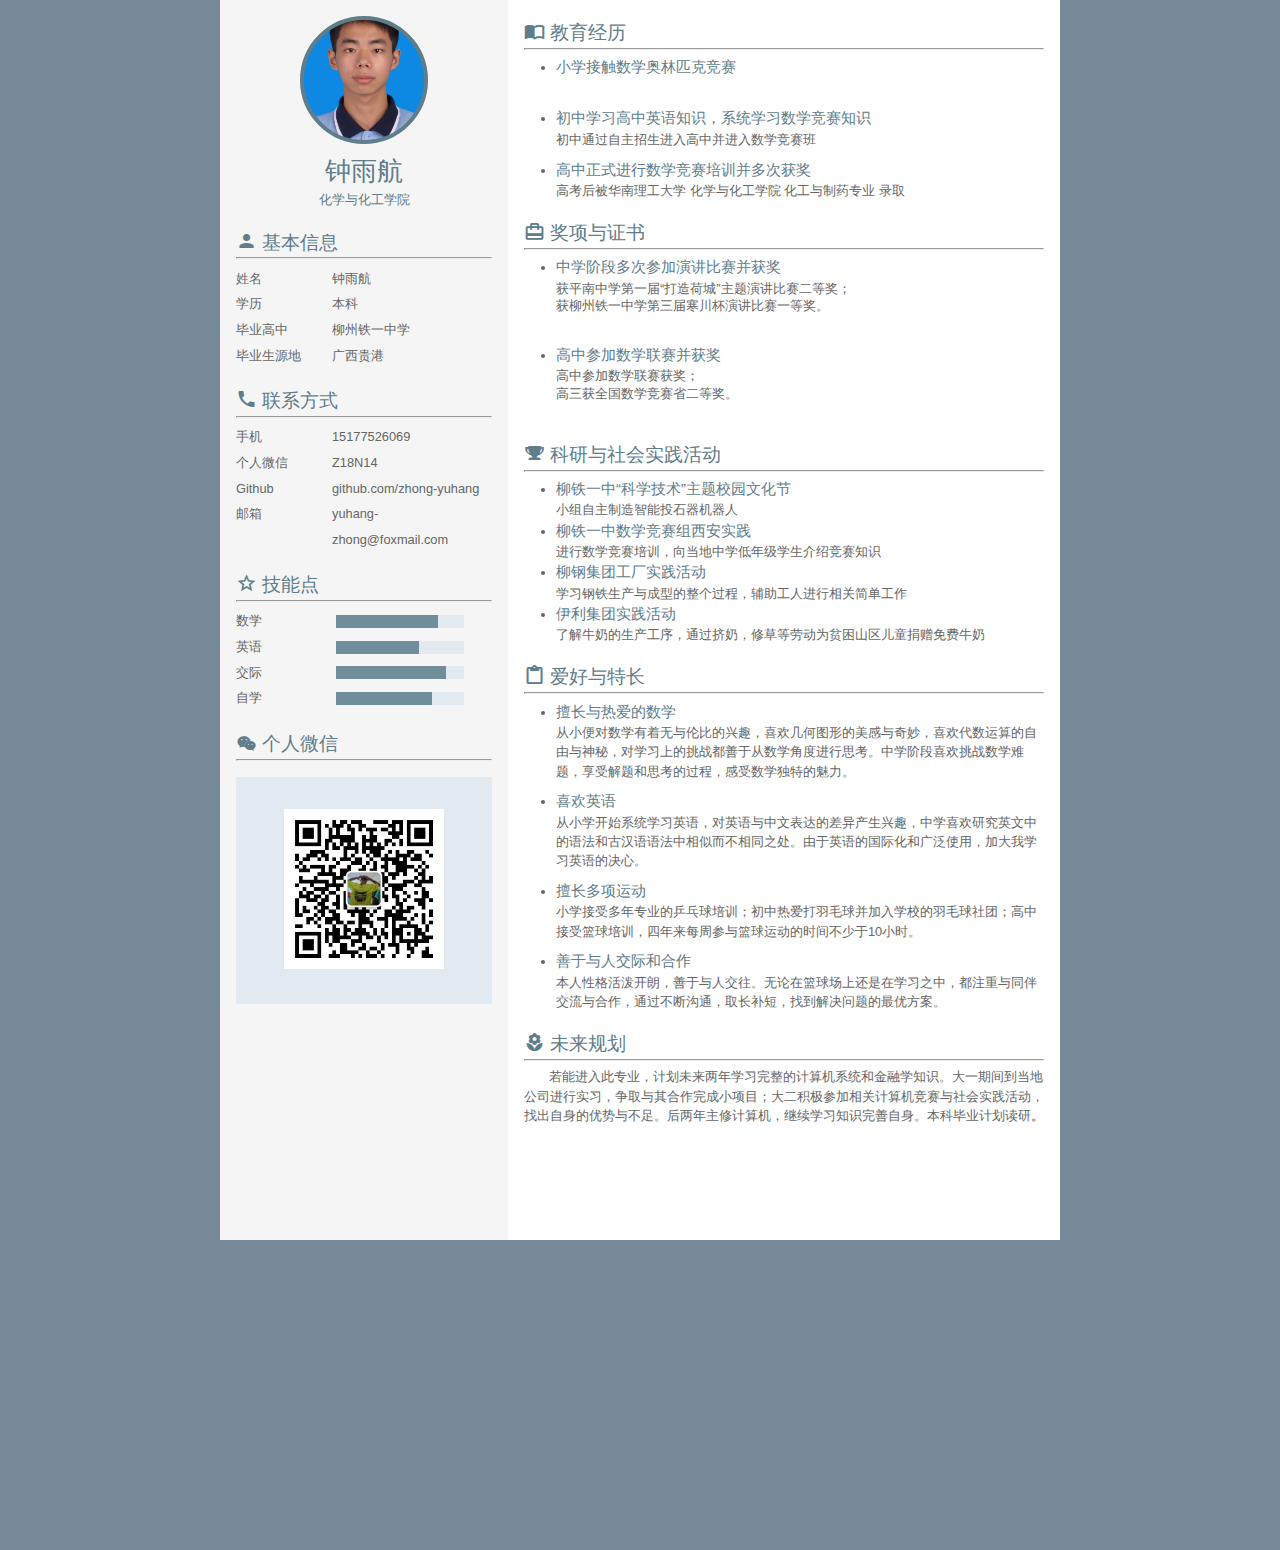
<file: index.html>
<!DOCTYPE html>
<!-- saved from url=(0055)file:///C:/Users/Jeffey/Desktop/cv-template/index.html# -->
<html lang="en" class=""><head><meta http-equiv="Content-Type" content="text/html; charset=UTF-8">

    <title>Yuhang.Zhong's CV</title>
    <link rel="stylesheet" href="static/css/style.css">
    <link rel="stylesheet" href="static/css/remodal.css">
    <link rel="stylesheet" href="static/css/remodal-default-theme.min.css">
    <script src="static/css/jquery.min.js.download"></script>
    <script src="static/css/remodal.min.js.download"></script>
    <script src="static/css/script.js.download"></script>
</head>

<body style="padding-right: 0px;">
    <div class="container" id="cv">
        <div class="side">
            <div class="me">
                <div class="portrait"></div>

                <h1 id="username" contenteditable="true">钟雨航</h1>
                <h4 id="persona-tag" contenteditable="true">化学与化工学院</h4>
            </div>
            <div class="profile info-unit">
                <h2 class="info-header"><i class="iconfont icon-person"></i> <span class="info-title" contenteditable="true">基本信息</span><span class="item-add" style="visibility: hidden;"><i class="iconfont icon-playlistadd"></i></span><span class="unit-remove" style="visibility: hidden;"><i class="iconfont icon-delete"></i></span></h2>
                <hr>
                <ul class="info-list">
                    <li>
                        <label class="left-label" contenteditable="true">姓名</label><span class="label-value" contenteditable="true"><span style="display: inline !important;">钟雨航</span></span><span class="item-remove" style="visibility: hidden;"><i class="iconfont icon-delete"></i></span></li>
                    <li>
                        <label class="left-label" contenteditable="true">学历</label><span class="label-value" contenteditable="true">本科</span><span class="item-remove" style="visibility: hidden;"><i class="iconfont icon-delete"></i></span></li>
                    <li>
                        <label class="left-label" contenteditable="true">毕业高中</label><span class="label-value" contenteditable="true"><span style="display: inline !important;">柳州铁一中学</span></span><span class="item-remove" style="visibility: hidden;"><i class="iconfont icon-delete"></i></span></li>
                    <li>
                        <label class="left-label" contenteditable="true">毕业生源地</label><span class="label-value" contenteditable="true">广西贵港</span><span class="item-remove" style="visibility: hidden;"><i class="iconfont icon-delete"></i></span></li>
                </ul>
            </div>
            <div class="contact info-unit">
                <h2 class="info-header"><i class="iconfont icon-call"></i> <span class="info-title" contenteditable="true">联系方式</span><span class="item-add" style="visibility: hidden;"><i class="iconfont icon-playlistadd"></i></span><span class="unit-remove" style="visibility: hidden;"><i class="iconfont icon-delete"></i></span></h2>
                <hr>
                <ul class="info-list">

                    <li>
                        <label class="left-label" contenteditable="true">手机</label><span class="label-value" contenteditable="true">15177526069</span><span class="item-remove" style="visibility: hidden;"><i class="iconfont icon-delete"></i></span></li>
                    <li>
                        <label class="left-label" contenteditable="true">个人微信</label><span class="label-value" contenteditable="true">Z18N14</span><span class="item-remove" style="visibility: hidden;"><i class="iconfont icon-delete"></i></span></li>
                    <li>
                        <label class="left-label" contenteditable="true">Github</label><span class="label-value" contenteditable="true">github.com/zhong-yuhang</span><span class="item-remove" style="visibility: hidden;"><i class="iconfont icon-delete"></i></span></li>
                <li>
                        <label class="left-label" contenteditable="true">邮箱</label><span class="label-value" contenteditable="true"><span style="display: inline !important;">yuhang-zhong@foxmail.com</span></span><span class="item-remove" style="visibility: hidden;"><i class="iconfont icon-delete"></i></span></li></ul>
            </div>
            <div class="skill info-unit">
                <h2 class="info-header"><i class="iconfont icon-star"></i> <span class="info-title" contenteditable="true">技能点</span><span class="item-add" style="visibility: hidden;"><i class="iconfont icon-playlistadd"></i></span><span class="unit-remove" style="visibility: hidden;"><i class="iconfont icon-delete"></i></span></h2>
                <hr>
                <ul class="progress-list">
                    <li>
                        <label class="left-label" contenteditable="true">数学</label>
                        <progress value="80" max="100"></progress>
                    <span class="item-remove" style="visibility: hidden;"><i class="iconfont icon-delete"></i></span></li>
                    <li>
                        <label class="left-label" contenteditable="true">英语</label>
                        <progress value="64.84375" max="100"></progress>
                    <span class="item-remove" style="visibility: hidden;"><i class="iconfont icon-delete"></i></span></li>
                    <li>
                        <label class="left-label" contenteditable="true">交际</label>
                        <progress value="85.9375" max="100"></progress>
                    <span class="item-remove" style="visibility: hidden;"><i class="iconfont icon-delete"></i></span></li>
                    <li>
                        <label class="left-label" contenteditable="true">自学</label>
                        <progress value="74.99999999999999" max="100"></progress>
                    <span class="item-remove" style="visibility: hidden;"><i class="iconfont icon-delete"></i></span></li>
                </ul>
            </div>


            <div class="code info-unit">
                <h2 class="info-header"><i class="iconfont icon-weixin"></i> <span class="info-title" contenteditable="true">个人微信</span><span class="unit-remove" style="visibility: hidden;"><i class="iconfont icon-delete"></i></span></h2>
                <hr>
                <div class="weixin">
                    <img src="./static/image/weixin.jpg" alt="">

                </div>
            </div>

        </div>
        <div class="main">
            <div class="education info-unit right-list">
                <h2 class="info-header"><i class="iconfont icon-education"></i> <span class="info-title" contenteditable="true">教育经历</span><span class="item-add" style="visibility: hidden;"><i class="iconfont icon-playlistadd"></i></span><span class="unit-remove" style="visibility: hidden;"><i class="iconfont icon-delete"></i></span></h2>
                <hr>
                <ul class="experience-list">
                    <li>
                        <h3 contenteditable="true">小学接触数学奥林匹克竞赛</h3>
                        <p contenteditable="true"></p>
                    <span class="item-remove" style="visibility: hidden;"><i class="iconfont icon-delete"></i></span></li>
                <li>
                        <h3 contenteditable="true">初中学习高中英语知识，系统学习数学竞赛知识</h3>
                        <p contenteditable="true">初中通过自主招生进入高中并进入数学竞赛班</p>
                    <span class="item-remove" style="visibility: hidden;"><i class="iconfont icon-delete"></i></span></li><li>
                        <h3 contenteditable="true">高中正式进行数学竞赛培训并多次获奖</h3>
                        <p contenteditable="true">高考后被华南理工大学 化学与化工学院 化工与制药专业 录取</p>
                    <span class="item-remove" style="visibility: hidden;"><i class="iconfont icon-delete"></i></span></li></ul>
            </div>
            <div class="work info-unit right-list">
                <h2 class="info-header"><i class="iconfont icon-work"></i> <span class="info-title" contenteditable="true">奖项与证书</span><span class="item-add" style="visibility: hidden;"><i class="iconfont icon-playlistadd"></i></span><span class="unit-remove" style="visibility: hidden;"><i class="iconfont icon-delete"></i></span></h2>
                <hr>
                <ul class="experience-list">
                    <li>
                        <h3 contenteditable="true">中学阶段多次参加演讲比赛并获奖</h3>
                        <p contenteditable="true">获平南中学第一届“打造荷城”主题演讲比赛二等奖；<div>获柳州铁一中学第三届寒川杯演讲比赛一等奖。<br></div></p>
                    <span class="item-remove" style="visibility: hidden;"><i class="iconfont icon-delete"></i></span></li>
                    <li>
                        <h3 contenteditable="true">高中参加数学联赛并获奖</h3>
                        <p contenteditable="true">高中参加数学联赛获奖；<div>高三获全国数学竞赛省二等奖。<br></div></p>
                    <span class="item-remove" style="visibility: hidden;"><i class="iconfont icon-delete"></i></span></li>
                </ul>
            </div>
            <div class="trophy info-unit">
                <h2 class="info-header"><i class="iconfont icon-trophy"></i> <span class="info-title" contenteditable="true">科研与社会实践活动</span><span class="item-add" style="visibility: hidden;"><i class="iconfont icon-playlistadd"></i></span><span class="unit-remove" style="visibility: hidden;"><i class="iconfont icon-delete"></i></span></h2>
                <hr>
                <ul class="experience-list">
                    <li>
                        <h3 contenteditable="true">柳铁一中“科学技术”主题校园文化节</h3>
                        <p contenteditable="true">小组自主制造智能投石器机器人</p>
                    <span class="item-remove" style="visibility: hidden;"><i class="iconfont icon-delete"></i></span></li>
                    <li>
                        <h3 contenteditable="true">柳铁一中数学竞赛组西安实践</h3>
                        <p contenteditable="true">
                            进行数学竞赛培训，向当地中学低年级学生介绍竞赛知识
                        </p>
                    <span class="item-remove" style="visibility: hidden;"><i class="iconfont icon-delete"></i></span></li>
                    <li>
                        <h3 contenteditable="true">柳钢集团工厂实践活动</h3>
                        <p contenteditable="true">
                            学习钢铁生产与成型的整个过程，辅助工人进行相关简单工作
                        </p>
                    <span class="item-remove" style="visibility: hidden;"><i class="iconfont icon-delete"></i></span></li>
            <li>
                        <h3 contenteditable="true">伊利集团实践活动</h3>
                        <p contenteditable="true">了解牛奶的生产工序，通过挤奶，修草等劳动为贫困山区儿童捐赠免费牛奶</p>
                    <span class="item-remove" style="visibility: hidden;"><i class="iconfont icon-delete"></i></span></li>
                </ul>
            </div>
            <div class="project info-unit right-list">
                <h2 class="info-header"><i class="iconfont icon-project"></i> <span class="info-title" contenteditable="true">爱好与特长</span><span class="item-add" style="visibility: hidden;"><i class="iconfont icon-playlistadd"></i></span><span class="unit-remove" style="visibility: hidden;"><i class="iconfont icon-delete"></i></span></h2>
                <hr>
                <ul class="experience-list">
                    <li>
                        <h3 contenteditable="true">擅长与热爱的数学</h3>
                        <p contenteditable="true">
                            从小便对数学有着无与伦比的兴趣，喜欢几何图形的美感与奇妙，喜欢代数运算的自由与神秘，对学习上的挑战都善于从数学角度进行思考。中学阶段喜欢挑战数学难题，享受解题和思考的过程，感受数学独特的魅力。
                            <br>
                        </p>
                    <span class="item-remove" style="visibility: hidden;"><i class="iconfont icon-delete"></i></span></li>
                    <li>
                        <h3 contenteditable="true">喜欢英语</h3>
                        <p contenteditable="true">
                            从小学开始系统学习英语，对英语与中文表达的差异产生兴趣，中学喜欢研究英文中的语法和古汉语语法中相似而不相同之处。由于英语的国际化和广泛使用，加大我学习英语的决心。
                        </p>
                    <span class="item-remove" style="visibility: hidden;"><i class="iconfont icon-delete"></i></span></li>
                    <li>
                        <h3 contenteditable="true">擅长多项运动</h3>
                        <p contenteditable="true">
                            小学接受多年专业的乒乓球培训；初中热爱打羽毛球并加入学校的羽毛球社团；高中接受篮球培训，四年来每周参与篮球运动的时间不少于10小时。
                        </p>
                    <span class="item-remove" style="visibility: hidden;"><i class="iconfont icon-delete"></i></span></li>
                    <li>
                        <h3 contenteditable="true">善于与人交际和合作</h3>
                        <p contenteditable="true">
                            本人性格活泼开朗，善于与人交往。无论在篮球场上还是在学习之中，都注重与同伴交流与合作，通过不断沟通，取长补短，找到解决问题的最优方案。
                        </p>
                    <span class="item-remove" style="visibility: hidden;"><i class="iconfont icon-delete"></i></span></li>
                </ul>
            </div>

            <div class="aboutme info-unit right-paragraph">
                <h2 class="info-header"><i class="iconfont icon-flower"></i> <span class="info-title" contenteditable="true">未来规划</span><span class="unit-remove" style="visibility: hidden;"><i class="iconfont icon-delete"></i></span></h2>
                <hr>
                <p contenteditable="true">&nbsp; &nbsp; &nbsp; &nbsp;若能进入此专业，计划未来两年学习完整的计算机系统和金融学知识。大一期间到当地公司进行实习，争取与其合作完成小项目；大二积极参加相关计算机竞赛与社会实践活动，找出自身的优势与不足。后两年主修计算机，继续学习知识完善自身。本科毕业计划读研<span style="color: rgb(0, 0, 0); font-family: &quot;Microsoft YaHei&quot;; display: inline !important;">。</span></p>
            </div>
        </div>
    </div>



</body></html>
</file>
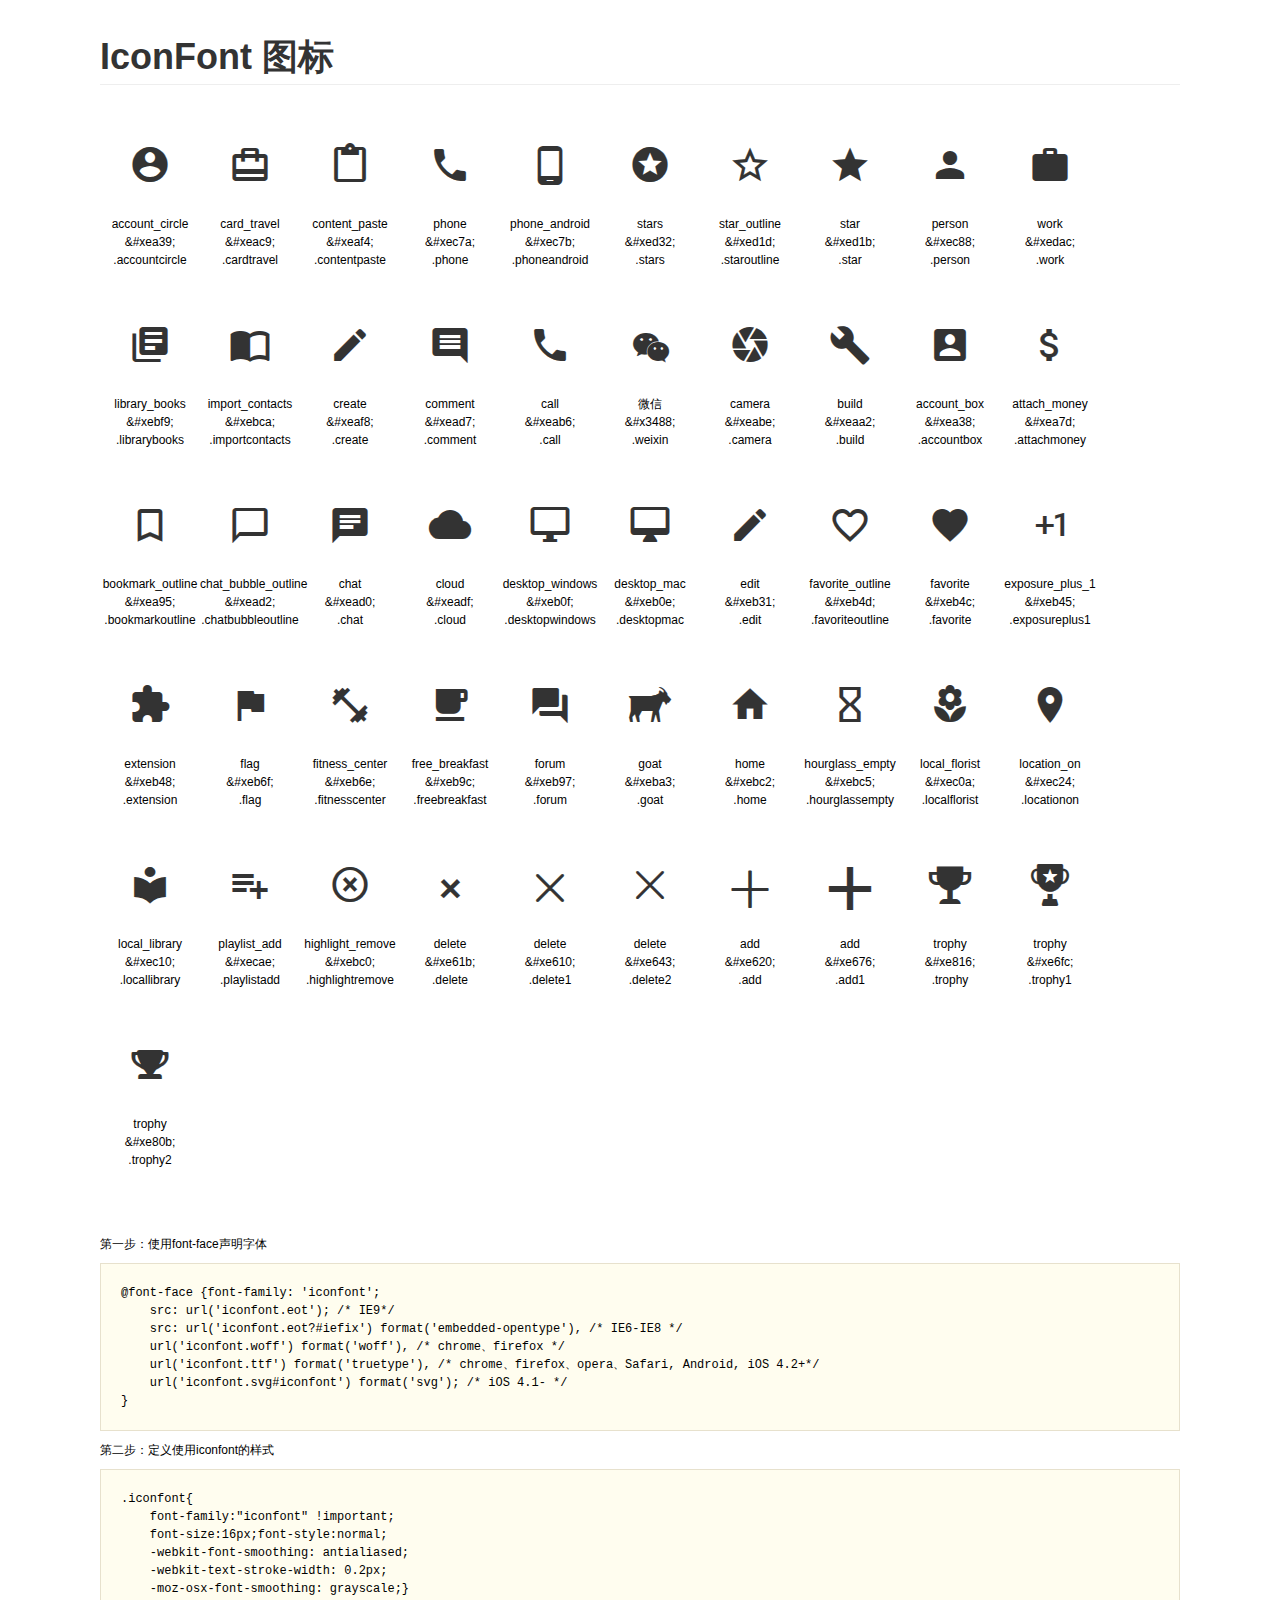
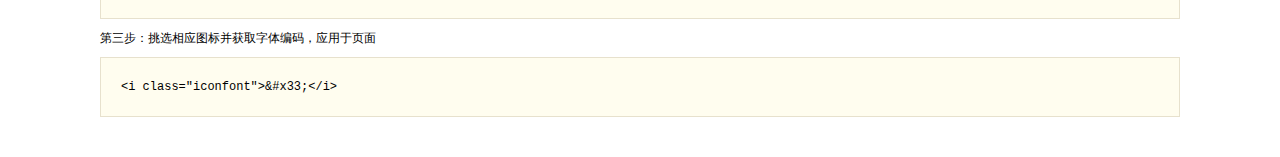
<file: static/fonts/demo.html>
<!DOCTYPE html>
<html>
<head>
    <meta charset="utf-8"/>
    <title>IconFont</title>
    <link rel="stylesheet" href="demo.css">
    <link rel="stylesheet" href="iconfont.css">
</head>
<body>
    <div class="main">
        <h1>IconFont 图标</h1>
        <ul class="icon_lists clear">
            
                <li>
                <i class="icon iconfont">&#xea39;</i>
                    <div class="name">account_circle</div>
                    <div class="code">&amp;#xea39;</div>
                    <div class="fontclass">.accountcircle</div>
                </li>
            
                <li>
                <i class="icon iconfont">&#xeac9;</i>
                    <div class="name">card_travel</div>
                    <div class="code">&amp;#xeac9;</div>
                    <div class="fontclass">.cardtravel</div>
                </li>
            
                <li>
                <i class="icon iconfont">&#xeaf4;</i>
                    <div class="name">content_paste</div>
                    <div class="code">&amp;#xeaf4;</div>
                    <div class="fontclass">.contentpaste</div>
                </li>
            
                <li>
                <i class="icon iconfont">&#xec7a;</i>
                    <div class="name">phone</div>
                    <div class="code">&amp;#xec7a;</div>
                    <div class="fontclass">.phone</div>
                </li>
            
                <li>
                <i class="icon iconfont">&#xec7b;</i>
                    <div class="name">phone_android</div>
                    <div class="code">&amp;#xec7b;</div>
                    <div class="fontclass">.phoneandroid</div>
                </li>
            
                <li>
                <i class="icon iconfont">&#xed32;</i>
                    <div class="name">stars</div>
                    <div class="code">&amp;#xed32;</div>
                    <div class="fontclass">.stars</div>
                </li>
            
                <li>
                <i class="icon iconfont">&#xed1d;</i>
                    <div class="name">star_outline</div>
                    <div class="code">&amp;#xed1d;</div>
                    <div class="fontclass">.staroutline</div>
                </li>
            
                <li>
                <i class="icon iconfont">&#xed1b;</i>
                    <div class="name">star</div>
                    <div class="code">&amp;#xed1b;</div>
                    <div class="fontclass">.star</div>
                </li>
            
                <li>
                <i class="icon iconfont">&#xec88;</i>
                    <div class="name">person</div>
                    <div class="code">&amp;#xec88;</div>
                    <div class="fontclass">.person</div>
                </li>
            
                <li>
                <i class="icon iconfont">&#xedac;</i>
                    <div class="name">work</div>
                    <div class="code">&amp;#xedac;</div>
                    <div class="fontclass">.work</div>
                </li>
            
                <li>
                <i class="icon iconfont">&#xebf9;</i>
                    <div class="name">library_books</div>
                    <div class="code">&amp;#xebf9;</div>
                    <div class="fontclass">.librarybooks</div>
                </li>
            
                <li>
                <i class="icon iconfont">&#xebca;</i>
                    <div class="name">import_contacts</div>
                    <div class="code">&amp;#xebca;</div>
                    <div class="fontclass">.importcontacts</div>
                </li>
            
                <li>
                <i class="icon iconfont">&#xeaf8;</i>
                    <div class="name">create</div>
                    <div class="code">&amp;#xeaf8;</div>
                    <div class="fontclass">.create</div>
                </li>
            
                <li>
                <i class="icon iconfont">&#xead7;</i>
                    <div class="name">comment</div>
                    <div class="code">&amp;#xead7;</div>
                    <div class="fontclass">.comment</div>
                </li>
            
                <li>
                <i class="icon iconfont">&#xeab6;</i>
                    <div class="name">call</div>
                    <div class="code">&amp;#xeab6;</div>
                    <div class="fontclass">.call</div>
                </li>
            
                <li>
                <i class="icon iconfont">&#x3488;</i>
                    <div class="name">微信</div>
                    <div class="code">&amp;#x3488;</div>
                    <div class="fontclass">.weixin</div>
                </li>
            
                <li>
                <i class="icon iconfont">&#xeabe;</i>
                    <div class="name">camera</div>
                    <div class="code">&amp;#xeabe;</div>
                    <div class="fontclass">.camera</div>
                </li>
            
                <li>
                <i class="icon iconfont">&#xeaa2;</i>
                    <div class="name">build</div>
                    <div class="code">&amp;#xeaa2;</div>
                    <div class="fontclass">.build</div>
                </li>
            
                <li>
                <i class="icon iconfont">&#xea38;</i>
                    <div class="name">account_box</div>
                    <div class="code">&amp;#xea38;</div>
                    <div class="fontclass">.accountbox</div>
                </li>
            
                <li>
                <i class="icon iconfont">&#xea7d;</i>
                    <div class="name">attach_money</div>
                    <div class="code">&amp;#xea7d;</div>
                    <div class="fontclass">.attachmoney</div>
                </li>
            
                <li>
                <i class="icon iconfont">&#xea95;</i>
                    <div class="name">bookmark_outline</div>
                    <div class="code">&amp;#xea95;</div>
                    <div class="fontclass">.bookmarkoutline</div>
                </li>
            
                <li>
                <i class="icon iconfont">&#xead2;</i>
                    <div class="name">chat_bubble_outline</div>
                    <div class="code">&amp;#xead2;</div>
                    <div class="fontclass">.chatbubbleoutline</div>
                </li>
            
                <li>
                <i class="icon iconfont">&#xead0;</i>
                    <div class="name">chat</div>
                    <div class="code">&amp;#xead0;</div>
                    <div class="fontclass">.chat</div>
                </li>
            
                <li>
                <i class="icon iconfont">&#xeadf;</i>
                    <div class="name">cloud</div>
                    <div class="code">&amp;#xeadf;</div>
                    <div class="fontclass">.cloud</div>
                </li>
            
                <li>
                <i class="icon iconfont">&#xeb0f;</i>
                    <div class="name">desktop_windows</div>
                    <div class="code">&amp;#xeb0f;</div>
                    <div class="fontclass">.desktopwindows</div>
                </li>
            
                <li>
                <i class="icon iconfont">&#xeb0e;</i>
                    <div class="name">desktop_mac</div>
                    <div class="code">&amp;#xeb0e;</div>
                    <div class="fontclass">.desktopmac</div>
                </li>
            
                <li>
                <i class="icon iconfont">&#xeb31;</i>
                    <div class="name">edit</div>
                    <div class="code">&amp;#xeb31;</div>
                    <div class="fontclass">.edit</div>
                </li>
            
                <li>
                <i class="icon iconfont">&#xeb4d;</i>
                    <div class="name">favorite_outline</div>
                    <div class="code">&amp;#xeb4d;</div>
                    <div class="fontclass">.favoriteoutline</div>
                </li>
            
                <li>
                <i class="icon iconfont">&#xeb4c;</i>
                    <div class="name">favorite</div>
                    <div class="code">&amp;#xeb4c;</div>
                    <div class="fontclass">.favorite</div>
                </li>
            
                <li>
                <i class="icon iconfont">&#xeb45;</i>
                    <div class="name">exposure_plus_1</div>
                    <div class="code">&amp;#xeb45;</div>
                    <div class="fontclass">.exposureplus1</div>
                </li>
            
                <li>
                <i class="icon iconfont">&#xeb48;</i>
                    <div class="name">extension</div>
                    <div class="code">&amp;#xeb48;</div>
                    <div class="fontclass">.extension</div>
                </li>
            
                <li>
                <i class="icon iconfont">&#xeb6f;</i>
                    <div class="name">flag</div>
                    <div class="code">&amp;#xeb6f;</div>
                    <div class="fontclass">.flag</div>
                </li>
            
                <li>
                <i class="icon iconfont">&#xeb6e;</i>
                    <div class="name">fitness_center</div>
                    <div class="code">&amp;#xeb6e;</div>
                    <div class="fontclass">.fitnesscenter</div>
                </li>
            
                <li>
                <i class="icon iconfont">&#xeb9c;</i>
                    <div class="name">free_breakfast</div>
                    <div class="code">&amp;#xeb9c;</div>
                    <div class="fontclass">.freebreakfast</div>
                </li>
            
                <li>
                <i class="icon iconfont">&#xeb97;</i>
                    <div class="name">forum</div>
                    <div class="code">&amp;#xeb97;</div>
                    <div class="fontclass">.forum</div>
                </li>
            
                <li>
                <i class="icon iconfont">&#xeba3;</i>
                    <div class="name">goat</div>
                    <div class="code">&amp;#xeba3;</div>
                    <div class="fontclass">.goat</div>
                </li>
            
                <li>
                <i class="icon iconfont">&#xebc2;</i>
                    <div class="name">home</div>
                    <div class="code">&amp;#xebc2;</div>
                    <div class="fontclass">.home</div>
                </li>
            
                <li>
                <i class="icon iconfont">&#xebc5;</i>
                    <div class="name">hourglass_empty</div>
                    <div class="code">&amp;#xebc5;</div>
                    <div class="fontclass">.hourglassempty</div>
                </li>
            
                <li>
                <i class="icon iconfont">&#xec0a;</i>
                    <div class="name">local_florist</div>
                    <div class="code">&amp;#xec0a;</div>
                    <div class="fontclass">.localflorist</div>
                </li>
            
                <li>
                <i class="icon iconfont">&#xec24;</i>
                    <div class="name">location_on</div>
                    <div class="code">&amp;#xec24;</div>
                    <div class="fontclass">.locationon</div>
                </li>
            
                <li>
                <i class="icon iconfont">&#xec10;</i>
                    <div class="name">local_library</div>
                    <div class="code">&amp;#xec10;</div>
                    <div class="fontclass">.locallibrary</div>
                </li>
            
                <li>
                <i class="icon iconfont">&#xecae;</i>
                    <div class="name">playlist_add</div>
                    <div class="code">&amp;#xecae;</div>
                    <div class="fontclass">.playlistadd</div>
                </li>
            
                <li>
                <i class="icon iconfont">&#xebc0;</i>
                    <div class="name">highlight_remove</div>
                    <div class="code">&amp;#xebc0;</div>
                    <div class="fontclass">.highlightremove</div>
                </li>
            
                <li>
                <i class="icon iconfont">&#xe61b;</i>
                    <div class="name">delete</div>
                    <div class="code">&amp;#xe61b;</div>
                    <div class="fontclass">.delete</div>
                </li>
            
                <li>
                <i class="icon iconfont">&#xe610;</i>
                    <div class="name">delete</div>
                    <div class="code">&amp;#xe610;</div>
                    <div class="fontclass">.delete1</div>
                </li>
            
                <li>
                <i class="icon iconfont">&#xe643;</i>
                    <div class="name">delete</div>
                    <div class="code">&amp;#xe643;</div>
                    <div class="fontclass">.delete2</div>
                </li>
            
                <li>
                <i class="icon iconfont">&#xe620;</i>
                    <div class="name">add</div>
                    <div class="code">&amp;#xe620;</div>
                    <div class="fontclass">.add</div>
                </li>
            
                <li>
                <i class="icon iconfont">&#xe676;</i>
                    <div class="name">add</div>
                    <div class="code">&amp;#xe676;</div>
                    <div class="fontclass">.add1</div>
                </li>
            
                <li>
                <i class="icon iconfont">&#xe816;</i>
                    <div class="name">trophy</div>
                    <div class="code">&amp;#xe816;</div>
                    <div class="fontclass">.trophy</div>
                </li>
            
                <li>
                <i class="icon iconfont">&#xe6fc;</i>
                    <div class="name">trophy</div>
                    <div class="code">&amp;#xe6fc;</div>
                    <div class="fontclass">.trophy1</div>
                </li>
            
                <li>
                <i class="icon iconfont">&#xe80b;</i>
                    <div class="name">trophy</div>
                    <div class="code">&amp;#xe80b;</div>
                    <div class="fontclass">.trophy2</div>
                </li>
            
        </ul>


        <div class="helps">
            第一步：使用font-face声明字体
            <pre>
@font-face {font-family: 'iconfont';
    src: url('iconfont.eot'); /* IE9*/
    src: url('iconfont.eot?#iefix') format('embedded-opentype'), /* IE6-IE8 */
    url('iconfont.woff') format('woff'), /* chrome、firefox */
    url('iconfont.ttf') format('truetype'), /* chrome、firefox、opera、Safari, Android, iOS 4.2+*/
    url('iconfont.svg#iconfont') format('svg'); /* iOS 4.1- */
}
</pre>
第二步：定义使用iconfont的样式
            <pre>
.iconfont{
    font-family:"iconfont" !important;
    font-size:16px;font-style:normal;
    -webkit-font-smoothing: antialiased;
    -webkit-text-stroke-width: 0.2px;
    -moz-osx-font-smoothing: grayscale;}
</pre>
第三步：挑选相应图标并获取字体编码，应用于页面
<pre>
&lt;i class="iconfont"&gt;&amp;#x33;&lt;/i&gt;
</pre>
        </div>

    </div>
</body>
</html>
</file>
<file: static/css/style.css>
@font-face {font-family: 'iconfont';
    src: url('../fonts/iconfont.eot'); /* IE9*/
    src: url('../fonts/iconfont.eot?#iefix') format('embedded-opentype'), /* IE6-IE8 */
    url('../fonts/iconfont.woff') format('woff'), /* chrome、firefox */
    url('../fonts/iconfont.ttf') format('truetype'), /* chrome、firefox、opera、Safari, Android, iOS 4.2+*/
    url('../fonts/iconfont.svg#iconfont') format('svg'); /* iOS 4.1- */
}


.icon-work:before { content: "\eac9"; }
.icon-project:before { content: "\eaf4"; }
.icon-phone:before { content: "\ec7a"; }
.icon-stars:before { content: "\ed32"; }
.icon-star:before { content: "\ed1d"; }
.icon-person:before { content: "\ec88"; }
.icon-librarybooks:before { content: "\ebf9"; }
.icon-education:before { content: "\ebca"; }
.icon-create:before { content: "\eaf8"; }
.icon-call:before { content: "\eab6"; }
.icon-weixin:before { content: "\3488"; }
.icon-build:before { content: "\eaa2"; }
.icon-edit:before { content: "\eb31"; }
.icon-flower:before { content: "\ec0a"; }
.icon-playlistadd:before { content: "\ecae"; }
.icon-delete:before { content: "\e61b"; }
.icon-trophy:before { content: "\e80b"; }

span {
    display: inline-block;
}

.label-value{
    width: 200px;
    vertical-align: top;
}

.iconfont {
    font-family:"iconfont" !important;
    font-size:1.1em;font-style:normal;
    color:inherit;
    -webkit-font-smoothing: antialiased;
    -webkit-text-stroke-width: 0.2px;
    -moz-osx-font-smoothing: grayscale;
}

* {
    -webkit-box-sizing: border-box;
    -moz-box-sizing: border-box;
    box-sizing: border-box;
    margin: 0;
}

h1, h2, h3, h4, h5 {
    font-weight: 500;
    color: #607d8b;
    line-height: 1.5;
}

.progress-list div {
    width: 100%;
    margin-left: 200px;
}

.info-list, .progress-list{
    list-style: none;
    padding-left: 0px;
    font-size: 16px;
    line-height: 2;
}

.stack-list {
    list-style: none;
    padding-left: 0px;
    line-height: 1.5;
}

.stack-list li {
    margin-bottom: 12px;
}

.right-list li {
    margin-bottom: 12px;
}


hr {
    margin-bottom: 8px;
}

.info-unit {
    color: #666;
    margin-bottom: 20px;
}

.remodal-img h3 {
    float: left;
    margin-bottom: 10px;
}

.remodal-img input {
    float: left;
    width: 480px;
    height: 42px;
    font-size: 20px;
    padding: 6px;
    color: #666;

}

.remodal-img button {
    float: right;
    background: #607d8b;

}

.remodal-img button:hover{
    float: right;
    background: #607d8b;

}


body {
    background-color: lightslategray;
    font-family: sans-serif, Microsoft Yahei, Helvetica Neue;
    zoom: 80%;
}

footer {
}

p {
    line-height: 1.5;
}

progress {
    background-color: #f6f6f6;
    display: inline;
    /*width: 195px;*/
    height: 1em;

}

progress::-webkit-progress-bar {
    background-color: #e0eaf0;
}

progress::-webkit-progress-value {
    background-color: #708d9b;
}

progress::-moz-progress-bar {
    background-color: #e0eaf0;

}

progress::-moz-progress-value {
    background-color: #708d9b;
}

.progress-list {
    line-height: 2;
}



.me {
    text-align: center;
    margin-bottom: 20px;
}

.weixin{
    margin-top: 20px;
    background-color: #e0eaf0;
    position: relative;
    padding-top: 40px;
    padding-bottom: 40px;
    text-align: center;
}

.weixin img{
    width: 200px;
}

.left-label {
    display: inline-block;
    width: 120px;
}

.portrait {
    margin: 0 auto;
    margin-top:20px;
    margin-bottom: 10px;
    background-image:url('../image/user.jpg');
    background-size: 120%;
    background-position:center;
    border-radius:50%;
    border:5px solid #607d8b;
    width:160px;
    height:160px;
}


.container {
    position: relative;
    margin: 0 auto;

    width: 1050px;
    height: 1550px;
    background-color: white;

}

.side {
    position: absolute;
    width: 360px;
    height: 100%;
    background-color: whitesmoke;
    padding-left: 20px;
    padding-right: 20px;
}

.main {

    position: relative;;
    margin-left: 360px;
    min-height: 100%;
    padding: 20px;

}

.info-header:hover {
    background-color: #d4dee4;
}

.info-unit ul li:hover {
    background-color: #d4dee4;
}

.info-header .unit-remove {
    float: right;
    margin-left: 20px;
    visibility: hidden;
    cursor: pointer;

}

.info-header .item-add {
    float: right;
    margin-left: 20px;
    margin-right: 2px;
    visibility: hidden;
    cursor: pointer;

}

 .item-remove {
    position: absolute;
    right: 2px;
    margin-right: 2px;
    visibility: hidden;
    cursor: pointer;

}

ul li{
    position: relative;
}

 .experience-list .item-remove {
    position: absolute;
    right: 2px;
    top: 0px;
    margin-right: 2px;
    visibility: hidden;
    cursor: pointer;

}

 .stack-list .item-remove {
    position: absolute;
    right: 2px;
    top: 0px;
    margin-right: 2px;
    visibility: hidden;
    cursor: pointer;

}
</file>
<file: static/css/remodal.css>
/*
 *  Remodal - v1.1.0
 *  Responsive, lightweight, fast, synchronized with CSS animations, fully customizable modal window plugin with declarative configuration and hash tracking.
 *  http://vodkabears.github.io/remodal/
 *
 *  Made by Ilya Makarov
 *  Under MIT License
 */

/* ==========================================================================
   Remodal's necessary styles
   ========================================================================== */

/* Hide scroll bar */

html.remodal-is-locked {
  overflow: hidden;

  -ms-touch-action: none;
  touch-action: none;
}

/* Anti FOUC */

.remodal,
[data-remodal-id] {
  display: none;
}

/* Necessary styles of the overlay */

.remodal-overlay {
  position: fixed;
  z-index: 9999;
  top: -5000px;
  right: -5000px;
  bottom: -5000px;
  left: -5000px;

  display: none;
}

/* Necessary styles of the wrapper */

.remodal-wrapper {
  position: fixed;
  z-index: 10000;
  top: 0;
  right: 0;
  bottom: 0;
  left: 0;

  display: none;
  overflow: auto;

  text-align: center;

  -webkit-overflow-scrolling: touch;
}

.remodal-wrapper:after {
  display: inline-block;

  height: 100%;
  margin-left: -0.05em;

  content: "";
}

/* Fix iPad, iPhone glitches */

.remodal-overlay,
.remodal-wrapper {
  -webkit-backface-visibility: hidden;
  backface-visibility: hidden;
}

/* Necessary styles of the modal dialog */

.remodal {
  position: relative;

  outline: none;

  -webkit-text-size-adjust: 100%;
  -ms-text-size-adjust: 100%;
  text-size-adjust: 100%;
}

.remodal-is-initialized {
  /* Disable Anti-FOUC */
  display: inline-block;
}
</file>
<file: static/fonts/iconfont.css>
@font-face {font-family: "iconfont";
  src: url('iconfont.eot?t=1472035662'); /* IE9*/
  src: url('iconfont.eot?t=1472035662#iefix') format('embedded-opentype'), /* IE6-IE8 */
  url('iconfont.woff?t=1472035662') format('woff'), /* chrome, firefox */
  url('iconfont.ttf?t=1472035662') format('truetype'), /* chrome, firefox, opera, Safari, Android, iOS 4.2+*/
  url('iconfont.svg?t=1472035662#iconfont') format('svg'); /* iOS 4.1- */
}

.iconfont {
  font-family:"iconfont" !important;
  font-size:16px;
  font-style:normal;
  -webkit-font-smoothing: antialiased;
  -webkit-text-stroke-width: 0.2px;
  -moz-osx-font-smoothing: grayscale;
}
.icon-accountcircle:before { content: "\ea39"; }
.icon-cardtravel:before { content: "\eac9"; }
.icon-contentpaste:before { content: "\eaf4"; }
.icon-phone:before { content: "\ec7a"; }
.icon-phoneandroid:before { content: "\ec7b"; }
.icon-stars:before { content: "\ed32"; }
.icon-staroutline:before { content: "\ed1d"; }
.icon-star:before { content: "\ed1b"; }
.icon-person:before { content: "\ec88"; }
.icon-work:before { content: "\edac"; }
.icon-librarybooks:before { content: "\ebf9"; }
.icon-importcontacts:before { content: "\ebca"; }
.icon-create:before { content: "\eaf8"; }
.icon-comment:before { content: "\ead7"; }
.icon-call:before { content: "\eab6"; }
.icon-weixin:before { content: "\3488"; }
.icon-camera:before { content: "\eabe"; }
.icon-build:before { content: "\eaa2"; }
.icon-accountbox:before { content: "\ea38"; }
.icon-attachmoney:before { content: "\ea7d"; }
.icon-bookmarkoutline:before { content: "\ea95"; }
.icon-chatbubbleoutline:before { content: "\ead2"; }
.icon-chat:before { content: "\ead0"; }
.icon-cloud:before { content: "\eadf"; }
.icon-desktopwindows:before { content: "\eb0f"; }
.icon-desktopmac:before { content: "\eb0e"; }
.icon-edit:before { content: "\eb31"; }
.icon-favoriteoutline:before { content: "\eb4d"; }
.icon-favorite:before { content: "\eb4c"; }
.icon-exposureplus1:before { content: "\eb45"; }
.icon-extension:before { content: "\eb48"; }
.icon-flag:before { content: "\eb6f"; }
.icon-fitnesscenter:before { content: "\eb6e"; }
.icon-freebreakfast:before { content: "\eb9c"; }
.icon-forum:before { content: "\eb97"; }
.icon-goat:before { content: "\eba3"; }
.icon-home:before { content: "\ebc2"; }
.icon-hourglassempty:before { content: "\ebc5"; }
.icon-localflorist:before { content: "\ec0a"; }
.icon-locationon:before { content: "\ec24"; }
.icon-locallibrary:before { content: "\ec10"; }
.icon-playlistadd:before { content: "\ecae"; }
.icon-highlightremove:before { content: "\ebc0"; }
.icon-delete:before { content: "\e61b"; }
.icon-delete1:before { content: "\e610"; }
.icon-delete2:before { content: "\e643"; }
.icon-add:before { content: "\e620"; }
.icon-add1:before { content: "\e676"; }
.icon-trophy:before { content: "\e816"; }
.icon-trophy1:before { content: "\e6fc"; }
.icon-trophy2:before { content: "\e80b"; }
</file>
<file: static/fonts/demo.css>
*{margin: 0;padding: 0;list-style: none;}
/*
KISSY CSS Reset
理念：1. reset 的目的不是清除浏览器的默认样式，这仅是部分工作。清除和重置是紧密不可分的。
2. reset 的目的不是让默认样式在所有浏览器下一致，而是减少默认样式有可能带来的问题。
3. reset 期望提供一套普适通用的基础样式。但没有银弹，推荐根据具体需求，裁剪和修改后再使用。
特色：1. 适应中文；2. 基于最新主流浏览器。
维护：玉伯<lifesinger@gmail.com>, 正淳<ragecarrier@gmail.com>
 */

/** 清除内外边距 **/
body, h1, h2, h3, h4, h5, h6, hr, p, blockquote, /* structural elements 结构元素 */
dl, dt, dd, ul, ol, li, /* list elements 列表元素 */
pre, /* text formatting elements 文本格式元素 */
form, fieldset, legend, button, input, textarea, /* form elements 表单元素 */
th, td /* table elements 表格元素 */ {
  margin: 0;
  padding: 0;
}

/** 设置默认字体 **/
body,
button, input, select, textarea /* for ie */ {
  font: 12px/1.5 tahoma, arial, \5b8b\4f53, sans-serif;
}
h1, h2, h3, h4, h5, h6 { font-size: 100%; }
address, cite, dfn, em, var { font-style: normal; } /* 将斜体扶正 */
code, kbd, pre, samp { font-family: courier new, courier, monospace; } /* 统一等宽字体 */
small { font-size: 12px; } /* 小于 12px 的中文很难阅读，让 small 正常化 */

/** 重置列表元素 **/
ul, ol { list-style: none; }

/** 重置文本格式元素 **/
a { text-decoration: none; }
a:hover { text-decoration: underline; }


/** 重置表单元素 **/
legend { color: #000; } /* for ie6 */
fieldset, img { border: 0; } /* img 搭车：让链接里的 img 无边框 */
button, input, select, textarea { font-size: 100%; } /* 使得表单元素在 ie 下能继承字体大小 */
/* 注：optgroup 无法扶正 */

/** 重置表格元素 **/
table { border-collapse: collapse; border-spacing: 0; }

/* 清除浮动 */
.ks-clear:after, .clear:after {
  content: '\20';
  display: block;
  height: 0;
  clear: both;
}
.ks-clear, .clear {
  *zoom: 1;
}

.main {padding: 30px 100px;}
.main h1{font-size:36px; color:#333; text-align:left;margin-bottom:30px; border-bottom: 1px solid #eee;}

.helps{margin-top:40px;}
.helps pre{
  padding:20px;
  margin:10px 0;
  border:solid 1px #e7e1cd;
  background-color: #fffdef;
  overflow: auto;
}

.icon_lists li{
  float:left;
  width: 100px;
  height:180px;
  text-align: center;
}
.icon_lists .icon{
  font-size: 42px;
  line-height: 100px;
  margin: 10px 0;
  color:#333;
  -webkit-transition: font-size 0.25s ease-out 0s;
  -moz-transition: font-size 0.25s ease-out 0s;
  transition: font-size 0.25s ease-out 0s;

}
.icon_lists .icon:hover{
  font-size: 100px;
}
</file>
